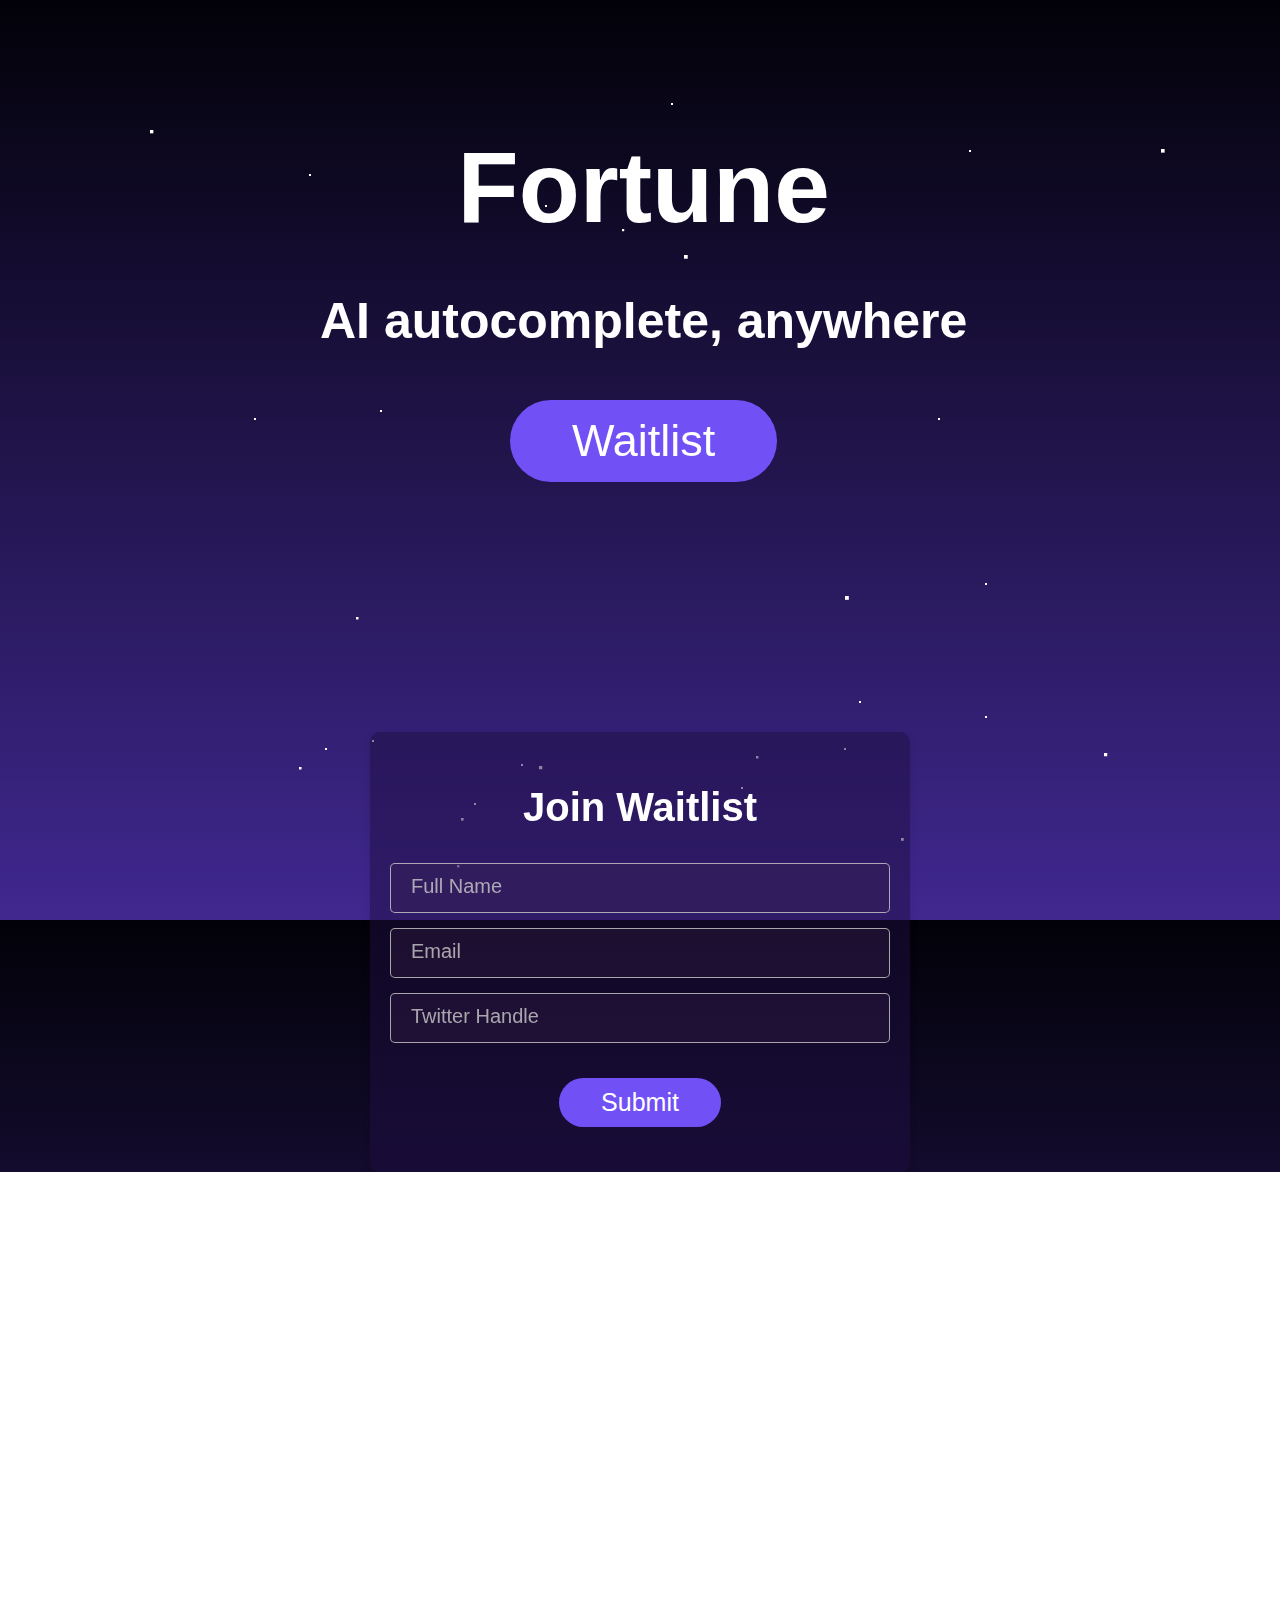
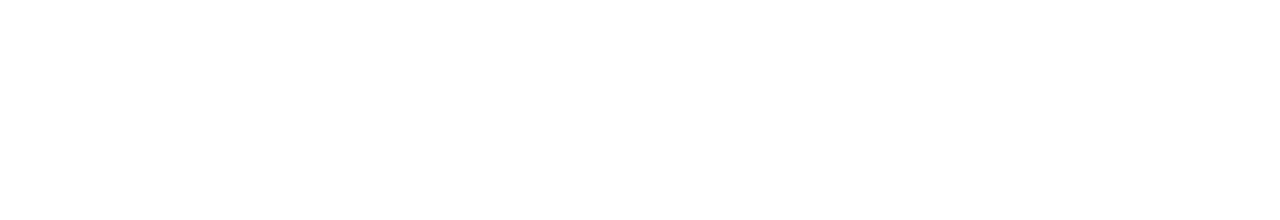
<file: docs/index.html>
<!DOCTYPE html>
<html lang="en">
<head>
    <meta charset="UTF-8">
    <meta name="viewport" content="width=device-width, initial-scale=1.0">
    <title>Document123</title>
    <link rel="stylesheet" href="style.css">

</head>
<body>
    <canvas id="myCanvas" width="100%" height="100%" style="background-color: linear-gradient(to top, rgb(37, 21, 91), rgb(2, 1, 8))">
    Your browser does not support the HTML5 canvas tag.
    </canvas>
    <div class="name">
    <h1>Fortune</h1>
    <h3>AI autocomplete, anywhere</h3>
    <button class="btn-1" id="btn-1" >Waitlist</button>

    <section class="waitlist" id="waitlist">
    <div class="card" >
        <h2 style="font-size: 40px;color: white;">Join Waitlist</h2>
        <div class="form-group">
            <input type="text" placeholder="Full Name">
        </div>
        <div class="form-group">
            <input type="email" placeholder="Email">
        </div>
        <div class="form-group">
            <input type="text"  placeholder="Twitter Handle">
        </div>
        <button class="btn">Submit</button>
    </div>
    </div>
    </div>
    </section>

<script src="script.js"></script>

<script>
    document.getElementById('btn-1').addEventListener('click', function() {
        document.getElementById('waitlist').scrollIntoView({ behavior: 'smooth' });
    });
</script>
    
</body>
</html>
</file>
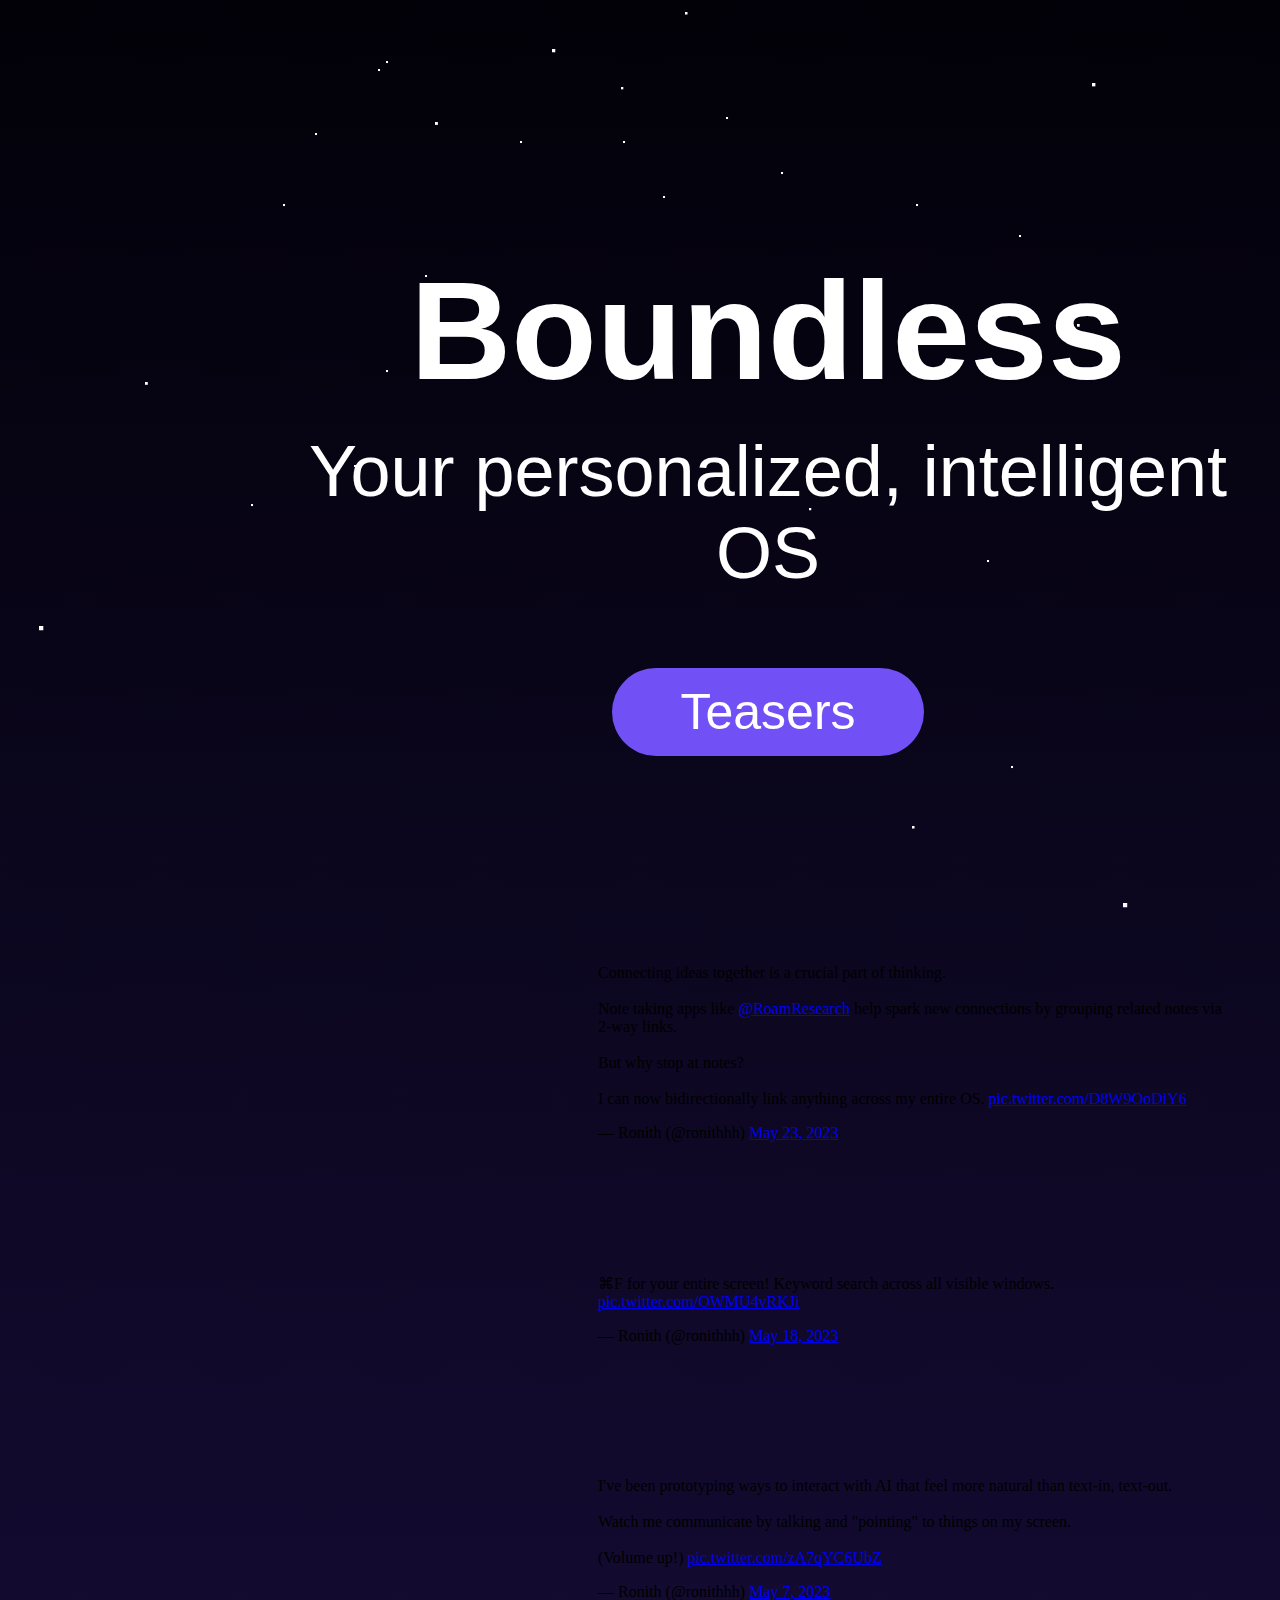
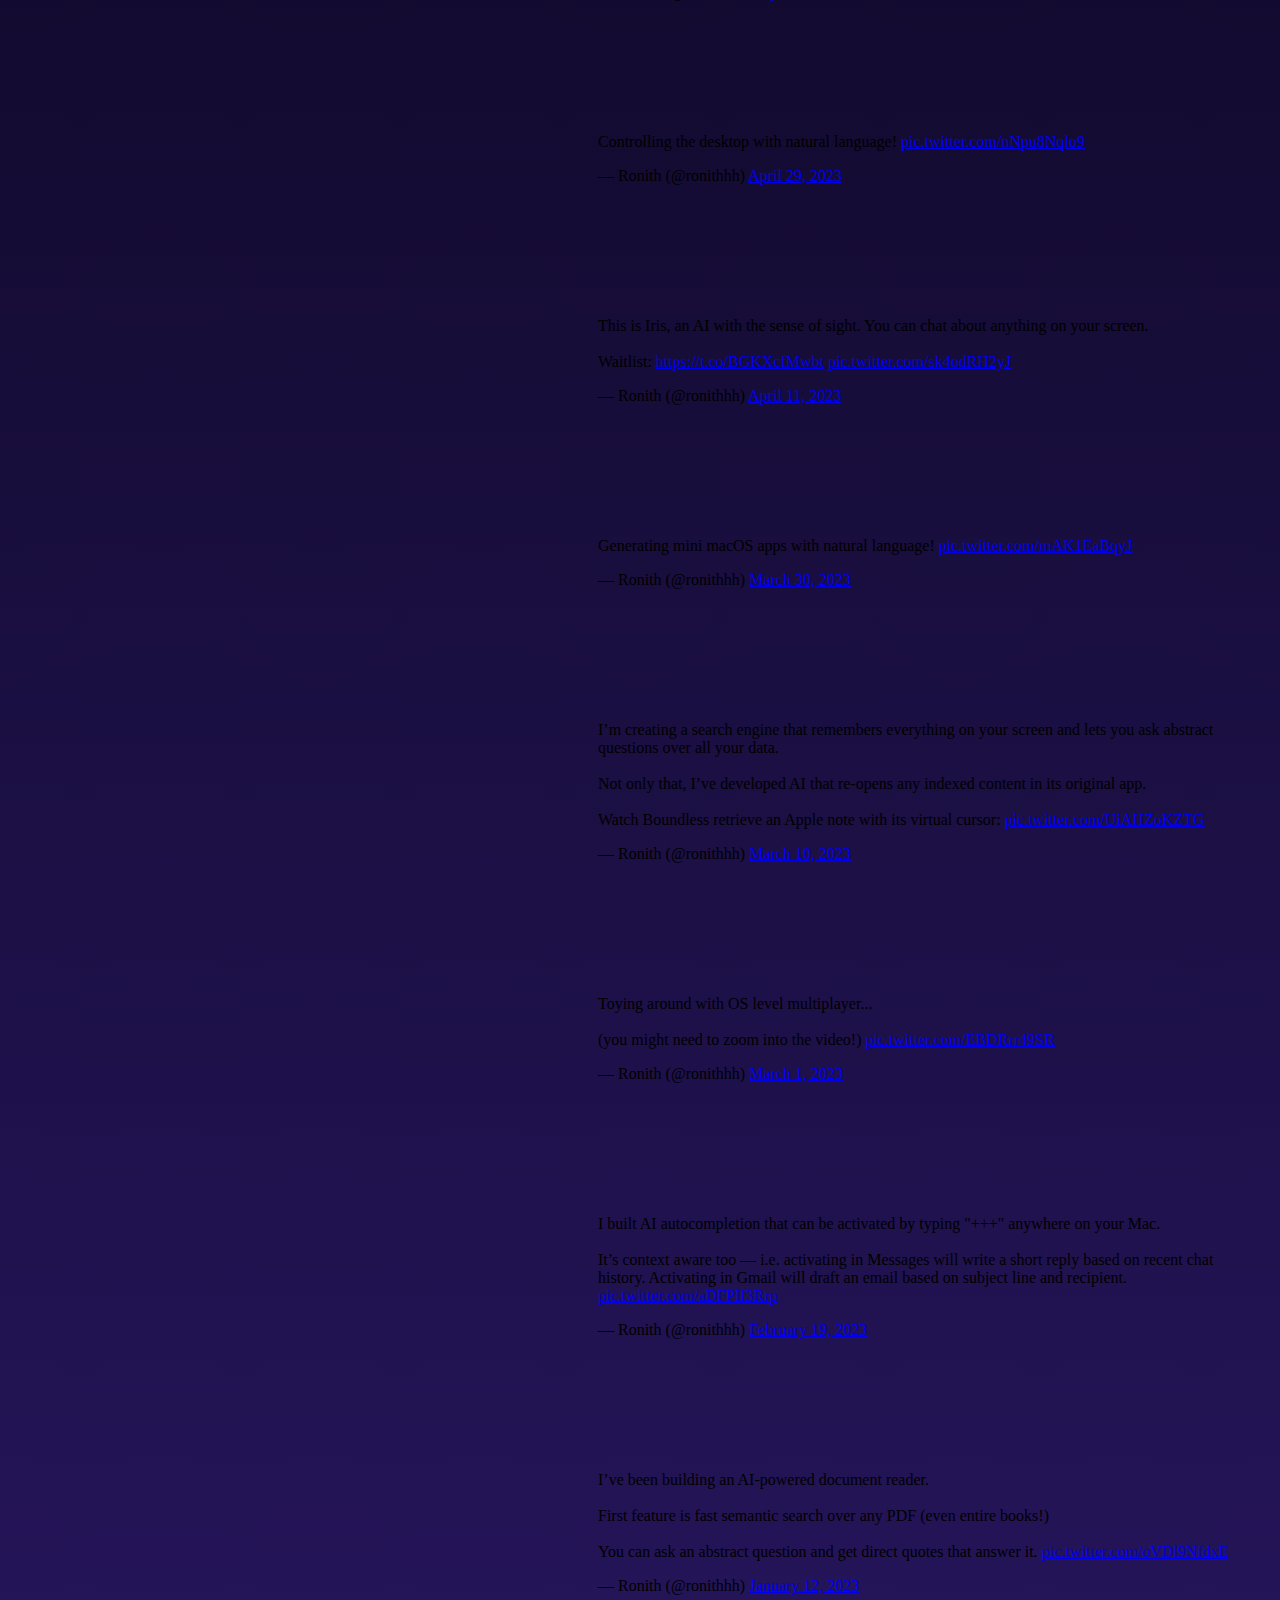
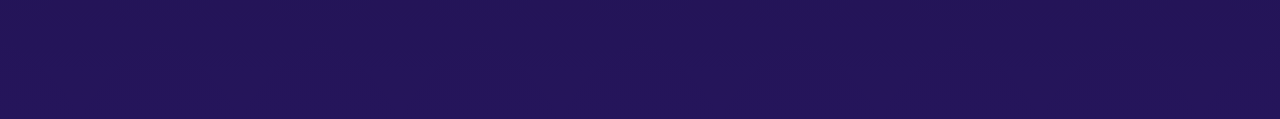
<file: docs/boundless_recreate.html>
<!DOCTYPE html>
<html>

<head>
    <style>
        body {
            background: linear-gradient(to top, rgb(37, 21, 91), rgb(2, 1, 8));
        }

        .a1,
        .a2 {
            font-family: Arial;
            color: white;
        }

        .a1 {
            font-size: 140px;
        }

        .a2 {
            font-size: 72px;
        }

        .name {
            top: 0%;
            left: 20%;
            text-align: center;
            margin-top: 250px;
            position: absolute;
        }

        .btn {
            border: none;
            border-radius: 50px;
            color: white;
            background-color: rgb(113, 81, 245);
            margin-top: 20px;
            padding: 15px 68px;
            font-size: 50px;
            cursor: pointer;
        }

        .p1, .p2, .p3, .p4, .p5, .p6, .p7, .p8, .p9, .p10{
            padding-left: 550px;
            padding-bottom: 100px;
        }
    </style>
</head>

<body>
    <canvas id="myCanvas" width="1000" height="1000"
        style="background-color: linear-gradient(to top, rgb(37, 21, 91), rgb(2, 1, 8))">
        Your browser does not support the HTML5 canvas tag.
    </canvas>
    <div class="name">
        <span class="a1"><b>Boundless</b></span>
        <br><br>
        <span class="a2">Your personalized, intelligent OS</span>
        <br><br><br><br>
        <button class="btn">Teasers</button>
    </div>
    <div>
        <br><br>
    </div>
    <div class="p1">
        <blockquote class="twitter-tweet">
            <p lang="en" dir="ltr">Connecting ideas together is a crucial part of thinking.<br><br>Note taking apps like
                <a href="https://twitter.com/RoamResearch?ref_src=twsrc%5Etfw">@RoamResearch</a> help spark new
                connections by grouping related notes via 2-way links.<br><br>But why stop at notes?<br><br>I can now
                bidirectionally link anything across my entire OS. <a
                    href="https://t.co/D8W9OoDiY6">pic.twitter.com/D8W9OoDiY6</a>
            </p>&mdash; Ronith (@ronithhh) <a
                href="https://twitter.com/ronithhh/status/1661064879925764096?ref_src=twsrc%5Etfw">May 23, 2023</a>
        </blockquote>
        <script async src="https://platform.twitter.com/widgets.js" charset="utf-8"></script>
    </div>

    <div class="p2">
        <blockquote class="twitter-tweet">
            <p lang="en" dir="ltr">⌘F for your entire screen! Keyword search across all visible windows.
                <a href="https://t.co/OWMU4vRKJi">pic.twitter.com/OWMU4vRKJi</a>
            </p>&mdash; Ronith (@ronithhh) <a
                href="https://twitter.com/ronithhh/status/1659310678270955520?ref_src=twsrc%5Etfw">May 18, 2023</a>
        </blockquote>
        <script async src="https://platform.twitter.com/widgets.js" charset="utf-8"></script>
    </div>

    <div class="p3">
        <blockquote class="twitter-tweet">
            <p lang="en" dir="ltr">I&#39;ve been prototyping ways to interact with AI that feel more natural than
                text-in, text-out.<br><br>Watch me communicate by talking and &quot;pointing&quot; to things on my
                screen.<br><br>(Volume up!) <a href="https://t.co/zA7qYC6UbZ">pic.twitter.com/zA7qYC6UbZ</a></p>&mdash;
            Ronith (@ronithhh) <a href="https://twitter.com/ronithhh/status/1655080871022690307?ref_src=twsrc%5Etfw">May
                7, 2023</a>
        </blockquote>
        <script async src="https://platform.twitter.com/widgets.js" charset="utf-8"></script>
    </div>

    <div class="p4">
        <blockquote class="twitter-tweet">
            <p lang="en" dir="ltr">Controlling the desktop with natural language! <a
                    href="https://t.co/nNpu8Nqlo9">pic.twitter.com/nNpu8Nqlo9</a></p>&mdash; Ronith (@ronithhh) <a
                href="https://twitter.com/ronithhh/status/1652354053312061444?ref_src=twsrc%5Etfw">April 29, 2023</a>
        </blockquote>
        <script async src="https://platform.twitter.com/widgets.js" charset="utf-8"></script>
    </div>

    <div class="p5">
        <blockquote class="twitter-tweet">
            <p lang="en" dir="ltr">This is Iris, an AI with the sense of sight. You can chat about anything on your
                screen.<br><br>Waitlist: <a href="https://t.co/BGKXcfMwbt">https://t.co/BGKXcfMwbt</a> <a
                    href="https://t.co/sk4odRH2yJ">pic.twitter.com/sk4odRH2yJ</a></p>&mdash; Ronith (@ronithhh) <a
                href="https://twitter.com/ronithhh/status/1645649290193416193?ref_src=twsrc%5Etfw">April 11, 2023</a>
        </blockquote>
        <script async src="https://platform.twitter.com/widgets.js" charset="utf-8"></script>
    </div>

    <div class="p6">
        <blockquote class="twitter-tweet">
            <p lang="en" dir="ltr">Generating mini macOS apps with natural language! <a
                    href="https://t.co/mAK1EaBqyJ">pic.twitter.com/mAK1EaBqyJ</a></p>&mdash; Ronith (@ronithhh) <a
                href="https://twitter.com/ronithhh/status/1641318606549176321?ref_src=twsrc%5Etfw">March 30, 2023</a>
        </blockquote>
        <script async src="https://platform.twitter.com/widgets.js" charset="utf-8"></script>
    </div>

    <div class="p7">
        <blockquote class="twitter-tweet">
            <p lang="en" dir="ltr">I’m creating a search engine that remembers everything on your screen and lets you
                ask abstract questions over all your data.<br><br>Not only that, I’ve developed AI that re-opens any
                indexed content in its original app.<br><br>Watch Boundless retrieve an Apple note with its virtual
                cursor: <a href="https://t.co/UiAHZoKZTG">pic.twitter.com/UiAHZoKZTG</a></p>&mdash; Ronith (@ronithhh)
            <a href="https://twitter.com/ronithhh/status/1634278433168711680?ref_src=twsrc%5Etfw">March 10, 2023</a>
        </blockquote>
        <script async src="https://platform.twitter.com/widgets.js" charset="utf-8"></script>
    </div>

    <div class="p8">
        <blockquote class="twitter-tweet">
            <p lang="en" dir="ltr">Toying around with OS level multiplayer...<br><br>(you might need to zoom into the
                video!) <a href="https://t.co/EBDRrr49SR">pic.twitter.com/EBDRrr49SR</a></p>&mdash; Ronith (@ronithhh)
            <a href="https://twitter.com/ronithhh/status/1630733879220011008?ref_src=twsrc%5Etfw">March 1, 2023</a>
        </blockquote>
        <script async src="https://platform.twitter.com/widgets.js" charset="utf-8"></script>
    </div>

    <div class="p9">
        <blockquote class="twitter-tweet">
            <p lang="en" dir="ltr">I built AI autocompletion that can be activated by typing &quot;+++&quot; anywhere on
                your Mac.<br><br>It’s context aware too — i.e. activating in Messages will write a short reply based on
                recent chat history. Activating in Gmail will draft an email based on subject line and recipient. <a
                    href="https://t.co/aDFPIf3Rrp">pic.twitter.com/aDFPIf3Rrp</a></p>&mdash; Ronith (@ronithhh) <a
                href="https://twitter.com/ronithhh/status/1627118300194013186?ref_src=twsrc%5Etfw">February 19, 2023</a>
        </blockquote>
        <script async src="https://platform.twitter.com/widgets.js" charset="utf-8"></script>
    </div>

    <div class="p10">
        <blockquote class="twitter-tweet">
            <p lang="en" dir="ltr">I’ve been building an AI-powered document reader.<br><br>First feature is fast
                semantic search over any PDF (even entire books!)<br><br>You can ask an abstract question and get direct
                quotes that answer it. <a href="https://t.co/oVDl9NfdxE">pic.twitter.com/oVDl9NfdxE</a></p>&mdash;
            Ronith (@ronithhh) <a
                href="https://twitter.com/ronithhh/status/1613662193974923264?ref_src=twsrc%5Etfw">January 12, 2023</a>
        </blockquote>
        <script async src="https://platform.twitter.com/widgets.js" charset="utf-8"></script>
    </div>

    <script src="star.js"></script>
</body>

</html>
</file>
<file: docs/style.css>
body{
    background: linear-gradient(to top, rgb(64, 40, 144), rgb(2, 1, 8));
    background-size: 100% 100%;
    justify-content: center;
    align-items: center;
    font-family: Arial;
    height: 100%;
}

h1 {
    color: white;
    font-size: 100px;
    margin-top: 80px;
}

h3 {
    color: white;
    font-size: 50px;
    margin-top: -20px;
}

.name{
    top: 50px;
    left: 25%;
    text-align: center;
    position: absolute;
}


.btn-1 {
    background-color:rgb(113, 81, 245);
    color: white;
    border-radius: 50px;
    padding: 15px 62px;
    font-size: 45px;
    border: none;
}

.card {
    background-color: rgba(29, 14, 66, 0.5);
    padding: 20px ;
    border-radius: 10px;
    box-shadow: 0 4px 8px rgba(0, 0, 0, 0.1);
    width: 500px;
    height: 400px;
    position: absolute;
    margin-top: 250px;
    margin-left: 50px;
    
    /* text-align: center; */
}


.form-group {
    margin-bottom: 15px;
}
.form-group input::placeholder {
    font-size:  20px;
    color: #cccc;
}
.form-group input {
    width: 100%;
    height: 50px;
    padding: 20px;
    background-color: rgba(61, 37, 73, 0.3);
    border: 1px solid #cccc;
    border-radius: 5px;
    box-sizing: border-box;
}

.btn {
    background-color:rgb(113, 81, 245);
    color: white;
    border-radius: 50px;
    padding: 10px 42px;
    font-size: 25px;
    border: none;
    margin-top: 20px; 
}
</file>
